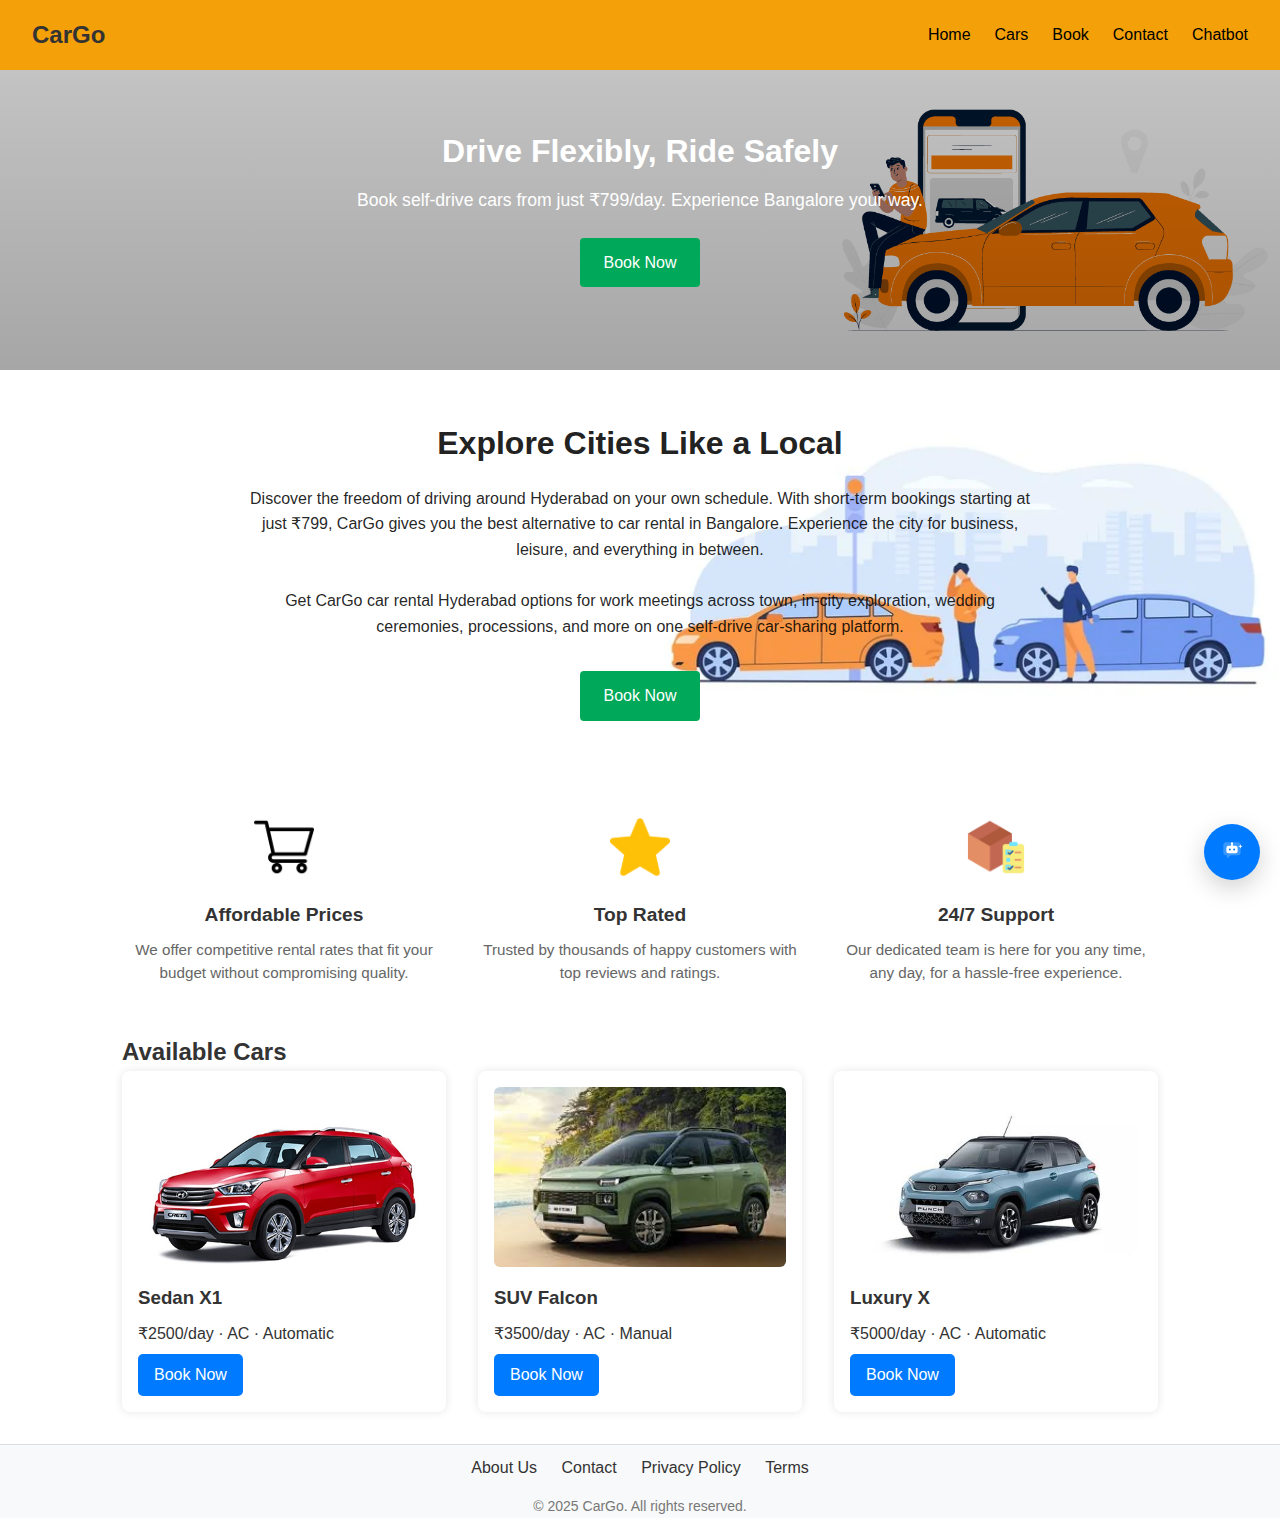
<file: index.html>
<!DOCTYPE html>
<html lang="en">

<head>
  <meta charset="UTF-8" />
  <meta name="viewport" content="width=device-width, initial-scale=1.0" />
  <title>CarGo | Rent Cars Online</title>
  <link rel="stylesheet" href="css/style.css">
</head>

<body>
  <nav class="navbar">
    <div class="logo">CarGo</div>
    <ul class="nav-links">
      <li><a href="#">Home</a></li>
      <li><a href="#available-cars">Cars</a></li>
      <li><a href="#available-cars">Book</a></li>
      <li><a href="#">Contact</a></li>
      <li><a href="#" id="chatbot-toggle-desktop">Chatbot</a></li>
    </ul>
    <div class="hamburger" id = "hamburger"onclick="toggleMenu()">☰</div>
  </nav>
<!-- Chatbot FAB -->
<button id="chatbot-button" aria-label="Open chat"
  style="
    position: fixed; right: 20px; bottom: 20px;
    width: 56px; height: 56px; border: none; border-radius: 50%;
    background:#007BFF; color:#fff; cursor:pointer;
    display:flex; align-items:center; justify-content:center;
    box-shadow: 0 8px 24px rgba(0,0,0,.18);
    transition: transform .15s ease, box-shadow .15s ease;
    z-index: 1000;
  "
  onmouseover="this.style.transform='translateY(-2px)';this.style.boxShadow='0 12px 28px rgba(0,0,0,.22)'"
  onmouseout="this.style.transform='none';this.style.boxShadow='0 8px 24px rgba(0,0,0,.18)'">
  <!-- AI Chatbot SVG Icon -->
  <svg width="26" height="26" viewBox="0 0 24 24" fill="none" aria-hidden="true">
    <!-- chat bubble -->
    <path d="M4 5.5C4 4.12 5.12 3 6.5 3h11C18.88 3 20 4.12 20 5.5v7c0 1.38-1.12 2.5-2.5 2.5H11l-3.5 3v-3H6.5A2.5 2.5 0 0 1 4 12.5v-7Z"
          fill="white" opacity=".22"/>
    <!-- robot head -->
    <rect x="6.8" y="6.2" width="10.4" height="7" rx="2" fill="white"/>
    <!-- eyes -->
    <circle cx="10" cy="9.7" r="0.9" fill="#007BFF"/>
    <circle cx="14" cy="9.7" r="0.9" fill="#007BFF"/>
    <!-- antenna -->
    <line x1="12" y1="5" x2="12" y2="6.2" stroke="white" stroke-width="1.6" stroke-linecap="round"/>
    <circle cx="12" cy="4" r="1" fill="white"/>
    <!-- sparkles (AI vibe) -->
    <path d="M19.2 6.2l.6-1.4.6 1.4 1.4.6-1.4.6-.6 1.4-.6-1.4-1.4-.6 1.4-.6Z"
          fill="white" opacity=".9"/>
  </svg>
</button>

  <ul id="mobileMenu" class="dropdown-menu">
    <li><a href="#">Home</a></li>
    <li><a href="#available-cars">Cars</a></li>
    <li><a href="#available-cars">Book</a></li>
    <li><a href="#">Contact</a></li>
    <li><a href="#" id="chatbot-toggle-mobile">Chatbot</a></li>
  </ul>


  <section class="hero-slider">

    <div class="slide active">
      <h2>Drive Flexibly, Ride Safely</h2>
      <p>Book self-drive cars from just ₹799/day. Experience Bangalore your way.</p>
      <a href="#available-cars" class="btn">Book Now</a>
    </div>
    <div class="slide">
      <h2>Affordable, Transparent Pricing</h2>
      <p>No hidden fees—just seamless driving experiences tailored to you.</p>
      <a href="#available-cars" class="btn">Explore Cars</a>
    </div>
    <div class="slide">
      <h2>24/7 Support Wherever You Go</h2>
      <p>From city drives to long journeys, we’ve got your back at every turn.</p>
      <a href="#available-cars" class="btn">Start Now</a>
    </div>
  </section>


  <!-- Explore Cities Section -->
  <section class="explore-cities">
    <div class="explore-content">
      <h2>Explore Cities Like a Local</h2>
      <p>
        Discover the freedom of driving around Hyderabad on your own schedule. With short-term bookings starting at just
        ₹799, CarGo gives you the best alternative to car rental in Bangalore. Experience the city for business,
        leisure, and everything in between.<br><br>
        Get CarGo car rental Hyderabad options for work meetings across town, in-city exploration, wedding ceremonies,
        processions, and more on one self-drive car-sharing platform.
      </p>
      <a href="#available-cars" class="btn-book">Book Now</a>
    </div>
  </section>

  <!-- Services Section -->
  <section class="services">
    <div class="service">
      <img src="assests/cart.png" alt="Affordable" />
      <h3>Affordable Prices</h3>
      <p>We offer competitive rental rates that fit your budget without compromising quality.</p>
    </div>
    <div class="service">
      <img src="assests/star.png" alt="Top Rated" />
      <h3>Top Rated</h3>
      <p>Trusted by thousands of happy customers with top reviews and ratings.</p>
    </div>
    <div class="service">
      <img src="assests/support image.png" alt="24/7 Support" />
      <h3>24/7 Support</h3>
      <p>Our dedicated team is here for you any time, any day, for a hassle-free experience.</p>
    </div>
  </section>

  <div class="container" id="available-cars">
    <h2>Available Cars</h2>
    <div class="car-listing">
      <div class="car">
        <img src="assests/Hyundai_Creta.jpg" alt="Sedan">
        <h3>Sedan X1</h3>
        <p>₹2500/day · AC · Automatic</p>
        <a href="booking.html" class="btn">Book Now</a>
      </div>
      <div class="car">
        <img src="assests/car 2.jpeg" alt="SUV">
        <h3>SUV Falcon</h3>
        <p>₹3500/day · AC · Manual</p>
        <a href="booking.html" class="btn">Book Now</a>
      </div>
      <div class="car">
        <img src="assests/car 3.jpg" alt="Luxury">
        <h3>Luxury X</h3>
        <p>₹5000/day · AC · Automatic</p>
        <a href="booking.html" class="btn">Book Now</a>
      </div>
    </div>
  </div>

  <!-- Chatbot UI -->
  <div class="chatbot" id="chatbot">
    <div class="chatbot-header">
      <span>AI Chat Support</span>
      <span class="close-chat" onclick="toggleChat()">×</span>
    </div>
    <div class="chatbot-messages" id="chat-messages">
      <div><strong>Bot:</strong> Hello! Need help with booking?</div>
    </div>
    <div class="chatbot-input">
      <input type="text" id="user-input" placeholder="Type a message..." />
      <button onclick="sendMessage()">Send</button>
    </div>
  </div>
  <footer class="footer">
    <div class="footer-container">

      <div class="footer-links">
        <a href="#">About Us</a>
        <a href="#">Contact</a>
        <a href="#">Privacy Policy</a>
        <a href="#">Terms</a>
        <p class="footer-copy">© 2025 CarGo. All rights reserved.</p>
      </div>
    </div>
  </footer>

  <script src="js/script.js"></script>
</body>

</html>
</file>
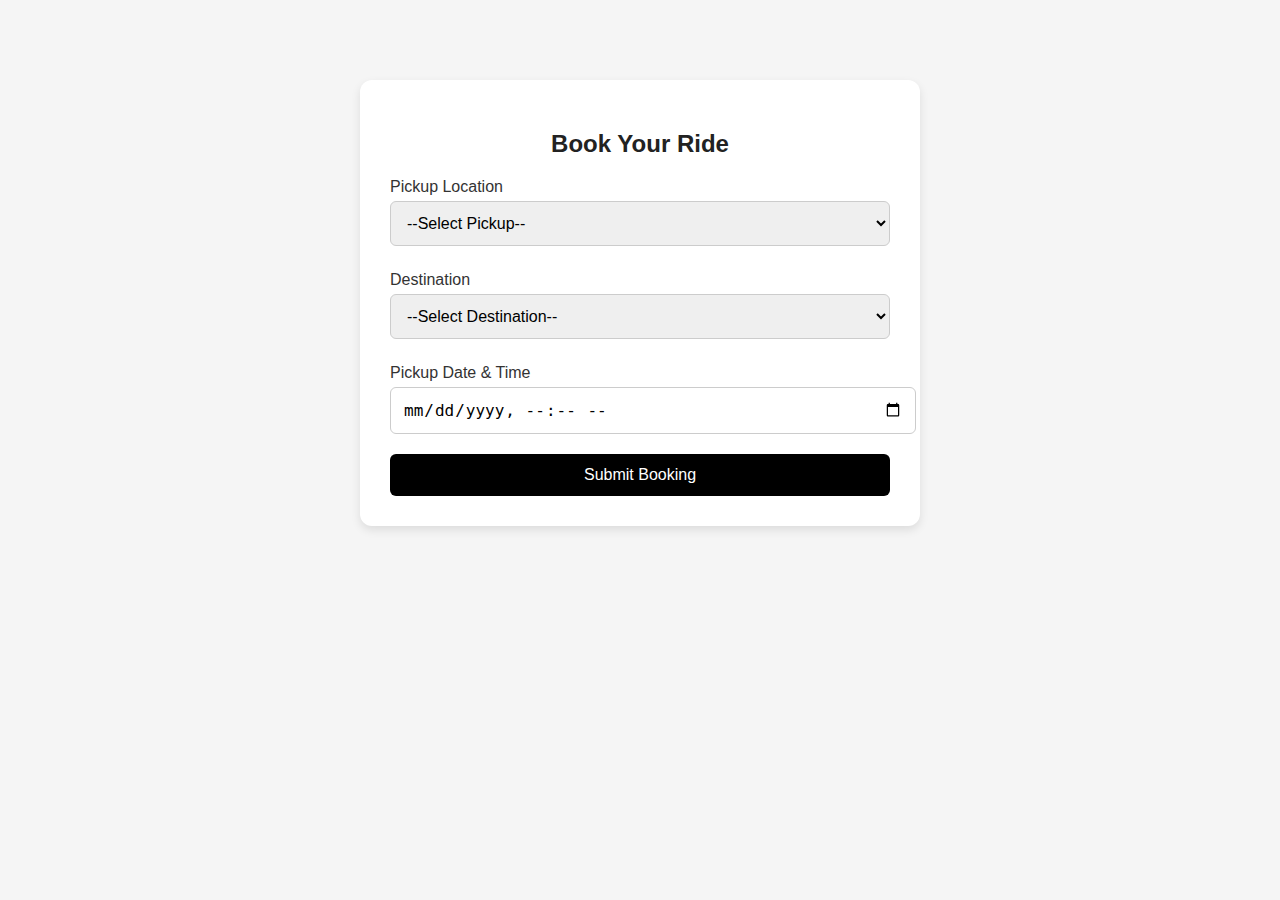
<file: booking.html>
<!DOCTYPE html>
<html lang="en">
<head>
  <meta charset="UTF-8" />
  <meta name="viewport" content="width=device-width, initial-scale=1.0"/>
  <title>Book Your Ride</title>
  <style>
    body {
      font-family: 'Segoe UI', Tahoma, Geneva, Verdana, sans-serif;
      background: #f5f5f5;
      margin: 0;
      padding: 0;
    }

    .container {
      max-width: 500px;
      margin: 80px auto;
      padding: 30px;
      background-color: white;
      border-radius: 12px;
      box-shadow: 0 4px 10px rgba(0, 0, 0, 0.1);
    }

    h2 {
      text-align: center;
      color: #222;
      margin-bottom: 20px;
    }

    label {
      display: block;
      margin: 15px 0 5px;
      color: #333;
    }

    select,
    input {
      width: 100%;
      padding: 12px;
      margin-bottom: 10px;
      border: 1px solid #ccc;
      border-radius: 6px;
      font-size: 16px;
    }

    button {
      width: 100%;
      padding: 12px;
      background-color: #000;
      color: white;
      border: none;
      font-size: 16px;
      border-radius: 6px;
      cursor: pointer;
      margin-top: 10px;
      transition: background-color 0.3s;
    }

    button:hover {
      background-color: #444;
    }

    @media screen and (max-width: 600px) {
      .container {
        margin: 30px 15px;
      }
    }
  </style>
</head>
<body>
  <div class="container">
    <h2>Book Your Ride</h2>
    <form action="confirmation.html" method="GET">
      <label for="pickup">Pickup Location</label>
      <select id="pickup" name="pickup" required>
        <option value="">--Select Pickup--</option>
        <option value="New York">Hyderabad</option>
        <option value="Chicago">Banglore</option>
        <option value="San Francisco">kurnool</option>
      </select>

      <label for="destination">Destination</label>
      <select id="destination" name="destination" required>
        <option value="">--Select Destination--</option>
        <option value="Los Angeles">Hyderabad</option>
        <option value="Miami">Banglore</option>
        <option value="Boston">kurnool</option>
      </select>

      <label for="date">Pickup Date & Time</label>
      <input type="datetime-local" id="date" name="datetime" required>

      <button type="submit">Submit Booking</button>
    </form>
  </div>
</body>
</html>
</file>
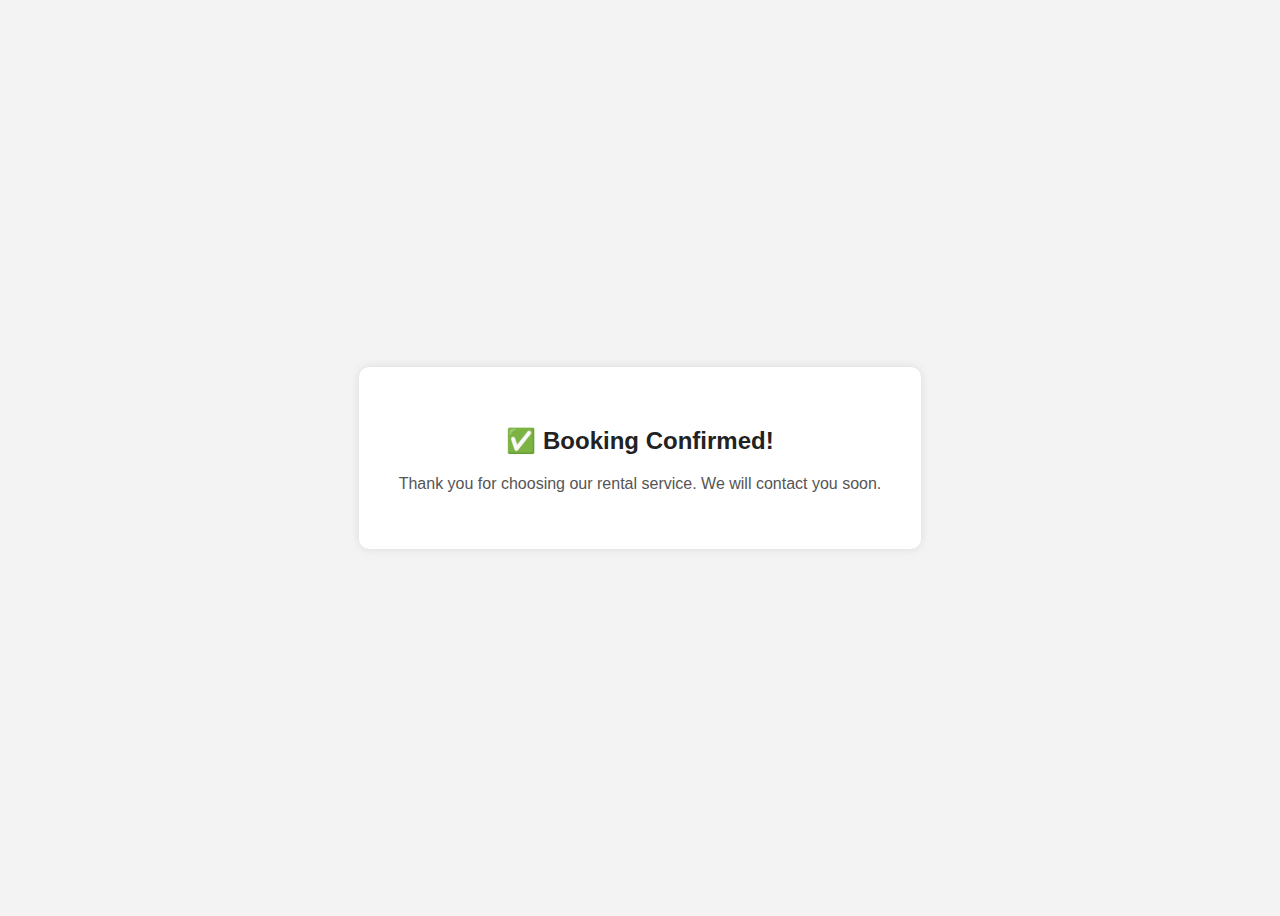
<file: confirmation.html>
<!DOCTYPE html>
<html lang="en">
<head>
  <meta charset="UTF-8" />
  <meta name="viewport" content="width=device-width, initial-scale=1.0"/>
  <title>Booking Confirmed</title>
  <style>
    body {
      font-family: Arial, sans-serif;
      background: #f3f3f3;
      display: flex;
      justify-content: center;
      align-items: center;
      height: 100vh;
    }
    .message {
      background: #fff;
      padding: 40px;
      border-radius: 10px;
      box-shadow: 0 0 10px rgba(0,0,0,0.1);
      text-align: center;
    }
    .message h2 {
      color: #222;
    }
    .message p {
      color: #555;
    }
  </style>
</head>
<body>
  <div class="message">
    <h2>✅ Booking Confirmed!</h2>
    <p>Thank you for choosing our rental service. We will contact you soon.</p>
  </div>
</body>
</html>
</file>
<file: css/style.css>
* {
    box-sizing: border-box;
    font-family: 'Segoe UI', sans-serif;
    margin: 0;
    padding: 0;
}

body {
    background: #fff;
    color: #333;
    line-height: 1.6;
}
.navbar {
    position: sticky;
    top: 0;
    z-index: 1000;
}
nav {
    background: #f3a009;
    color: 000;
    display: flex;
    justify-content: space-between;
    align-items: center;
    padding: 1rem 2rem;
    position: relative;
    z-index: 10;
}

nav .logo {
    font-size: 1.5rem;
    font-weight: bold;
}

nav .nav-links {
    list-style: none;
    display: flex;
    gap: 1.5rem;
}

nav .nav-links li a {
    color: #000;
    text-decoration: none;
    font-weight: 500;
}

.hamburger {
    display: none;
    font-size: 1.8rem;
    cursor: pointer;
}

/* Mobile Dropdown Menu */
.dropdown-menu {
  position: fixed;
  top: 74px; /* adjust based on navbar height */
  right: -100%;
  width: 100%;
  height: calc(100% - 60px);
  background-color: #080303ca;
  list-style: none;
  display: flex;
  flex-direction: column;
  justify-content: flex-start; /* keep this */
  align-items: flex-start;
  padding: 20px;
  gap: 1rem;
  transition: right 0.3s ease;
  z-index: 9;
}


.dropdown-menu li a {
  color: white;
  font-size: 1.5rem;
  text-decoration: none;
}

/* Active Menu */
.dropdown-menu.active {
  right: 0;
}

/* Hamburger to cross */
.hamburger.active {
  transform: rotate(90deg);
}

@media (max-width: 768px) {
    nav .nav-links {
        display: none;
    }

    .hamburger {
        display: block;
    }
}

/* Header Background Animation */
.hero-slider {
    position: relative;
    height: 300px;
    overflow: hidden;
    background-color: #fff;

    /* Corrected background */
    background-image: 
    linear-gradient(rgba(0, 0, 0, 0.235), rgba(0, 0, 0, 0.349)), /* overlay */
    url("../assests/rental\ background\ image.webp") ;
    background-repeat: no-repeat;
    background-position: right center;
    /* aligns image to the right */
    background-size: contain;
    /* makes image responsive */

    color: #ffffff;
    text-align: center;
    display: flex;
    align-items: center;
    justify-content: center;

}


.slide {
    position: absolute;
    width: 100%;
    top: 0;
    left: 100%;
    opacity: 0;
    transition: left 0.6s ease, opacity 0.6s ease;
    padding: 56px 1rem;

}

.slide.active {
    left: 0;
    opacity: 1;
}

.hero-slider h2 {
    font-size: 2rem;
    margin-bottom: 0.5rem;
}

.hero-slider p {
    font-size: 1.1rem;
    margin-bottom: 1rem;
}

.hero-slider .btn {
    background: #00a859;
    color: #fff;
    padding: 0.75rem 1.5rem;
    border-radius: 4px;
    text-decoration: none;
    font-size: 1rem;
    transition: background 0.3s ease;
}

.hero-slider .btn:hover {
    background: #008f4f;
}


.card {
    background: white;
    padding: 20px;
    width: 200px;
    border-radius: 15px;
    text-align: center;
    box-shadow: 0 4px 8px rgba(0, 0, 0, 0.1);
    transition: transform 0.3s ease, box-shadow 0.3s ease;
    cursor: pointer;
}

.card:hover {
    transform: translateY(-10px) scale(1.05);
    box-shadow: 0 12px 20px rgba(0, 0, 0, 0.2);
}

.card h3 {
    margin: 0;
    color: #333;
}

.card p {
    color: #555;
}

/* Explore Cities Section */
.explore-cities {
    background-color: #fff;
    background-image: url("../assests/Long-term-car-rental.webp");
    background-repeat: no-repeat;
    background-position: right center;
    background-size: contain;
    padding: 3rem 1.5rem;
    text-align: center;

}

.explore-content {
    max-width: 800px;
    margin: auto;
}

.explore-cities h2 {
    font-size: 2rem;
    margin-bottom: 1rem;
    color: #222;
}

.explore-cities p {
    font-size: 1rem;
    color: #000000dd;
    line-height: 1.6;
    margin-bottom: 2rem;
}

.btn-book {
    display: inline-block;
    padding: 0.75rem 1.5rem;
    background: #00a859;
    /* Green */
    color: white;
    font-size: 1rem;
    border-radius: 4px;
    text-decoration: none;
    transition: background 0.3s ease;
}

.btn-book:hover {
    background: #008f4f;
    /* Darker green on hover */
}


/* Services Section */
.services {
    display: grid;
    grid-template-columns: repeat(auto-fit, minmax(250px, 1fr));
    gap: 2rem;
    max-width: 1100px;
    margin: 3rem auto;
    padding: 0 2rem;
    text-align: center;
}

.service img {
    width: 60px;
    height: 60px;
    margin-bottom: 1rem;
}

.service h3 {
    font-size: 1.2rem;
    margin-bottom: 0.5rem;
}

.service p {
    font-size: 0.95rem;
    color: #666;
    line-height: 1.5;
}

/* Small screen adjustments */
@media (max-width: 768px) {
    .services {
        gap: 1.5rem;
    }
}


.container {
    max-width: 1100px;
    margin: 2rem auto;
    padding: 0 2rem;
}

.car-listing {
    display: grid;
    grid-template-columns: repeat(auto-fit, minmax(300px, 1fr));
    gap: 2rem;
}

.car {
    background: white;
    padding: 1rem;
    border-radius: 8px;
    box-shadow: 0 0 10px rgba(0, 0, 0, 0.1);
}

.car img {
    width: 100%;
    height: 180px;
    object-fit: cover;
    border-radius: 6px;
}

.car h3 {
    margin: 0.5rem 0;
}

.car:hover {
    transform: scale(1.05);
    box-shadow: 0 12px 24px rgba(0, 0, 0, 0.2);
}


.btn {
    display: inline-block;
    background: #007BFF;
    color: white;
    padding: 0.5rem 1rem;
    border-radius: 5px;
    text-decoration: none;
    margin-top: 0.5rem;
    transition: background 0.3s ease;
}

.btn:hover {
    background: #0056b3;
}

.car:hover img {
    transform: scale(1.1);
}

/* Chatbot UI */
.chatbot {
    position: fixed;
    bottom: 20px;
    right: 20px;
    width: 300px;
    background: white;
    border: 1px solid #ccc;
    border-radius: 10px;
    box-shadow: 0 0 10px rgba(0, 0, 0, 0.2);
    display: none;
    flex-direction: column;
    overflow: hidden;
    z-index: 999;
}

.chatbot-header {
    background: #007BFF;
    color: white;
    padding: 0.7rem;
    text-align: center;
    font-weight: bold;
    display: flex;
    justify-content: space-between;
    align-items: center;
}

.chatbot-header .close-chat {
    cursor: pointer;
    font-size: 1.2rem;
    padding: 0 0.5rem;
}

.chatbot-messages {
    height: 200px;
    overflow-y: auto;
    padding: 0.5rem;
    font-size: 0.9rem;
}

.chatbot-input {
    display: flex;
    border-top: 1px solid #ccc;
}

.chatbot-input input {
    flex: 1;
    border: none;
    padding: 0.5rem;
    font-size: 1rem;
}

.chatbot-input button {
    border: none;
    padding: 0.5rem 1rem;
    background: #007BFF;
    color: white;
    cursor: pointer;
}

@media (max-width: 768px) {
    .chatbot {
        width: 90%;
        right: 5%;
    }

    header h1 {
        font-size: 2.2rem;
    }
}

.footer {
    background-color: #f8f9fa;
    color: #333;
    padding: 0px 20px;
    font-family: 'Segoe UI', sans-serif;
    text-align: center;
    border-top: 1px solid #ddd;
}

.footer-container {
    max-width: 1100px;
    margin: 0 auto;
}

.footer-logo {
    font-size: 24px;
    font-weight: bold;
    margin-bottom: 10px;
}

.footer-links {
    margin: 10px 0;
}

.footer-links a {
    margin: 0 10px;
    color: #333;
    text-decoration: none;
    transition: color 0.3s ease;
}

.footer-links a:hover {
    color: #007BFF;
}

.footer-copy {
    font-size: 14px;
    margin-top: 15px;
    color: #777;
}

html {
    scroll-behavior: smooth;
}
</file>
